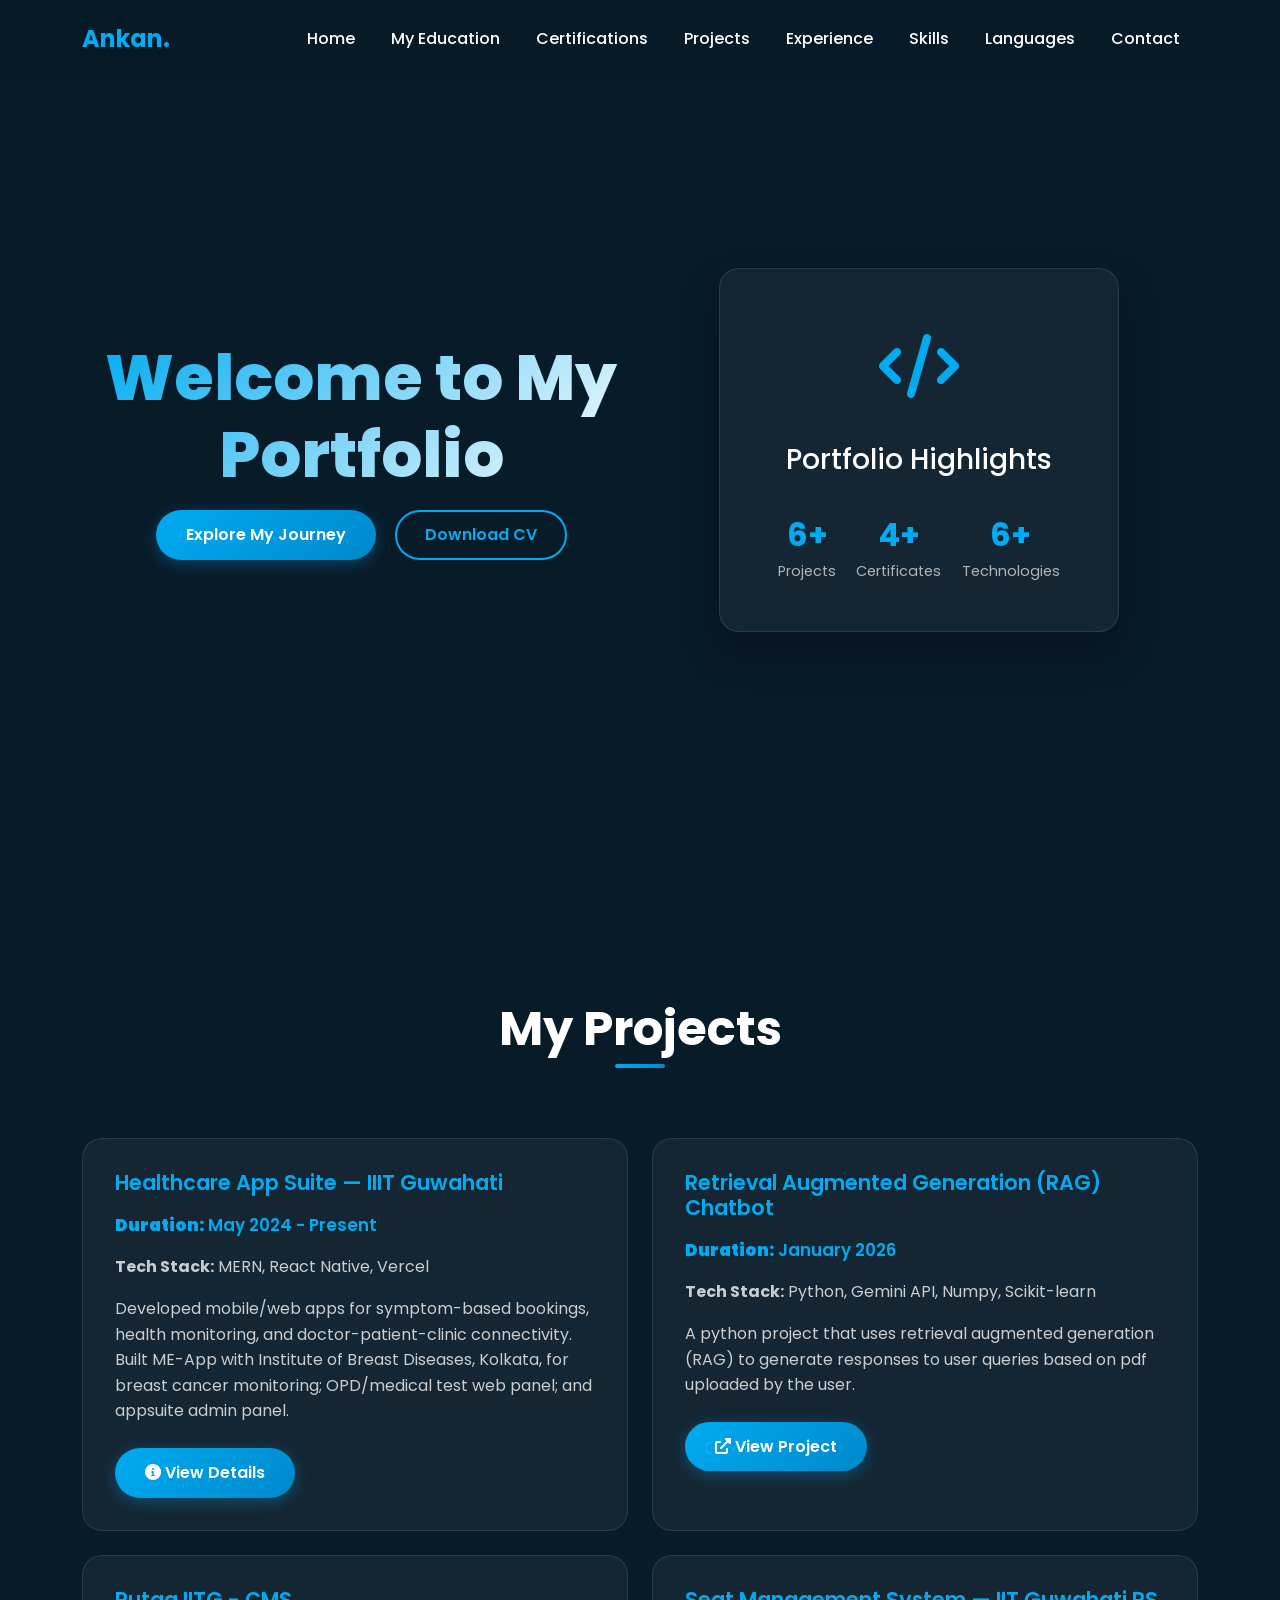
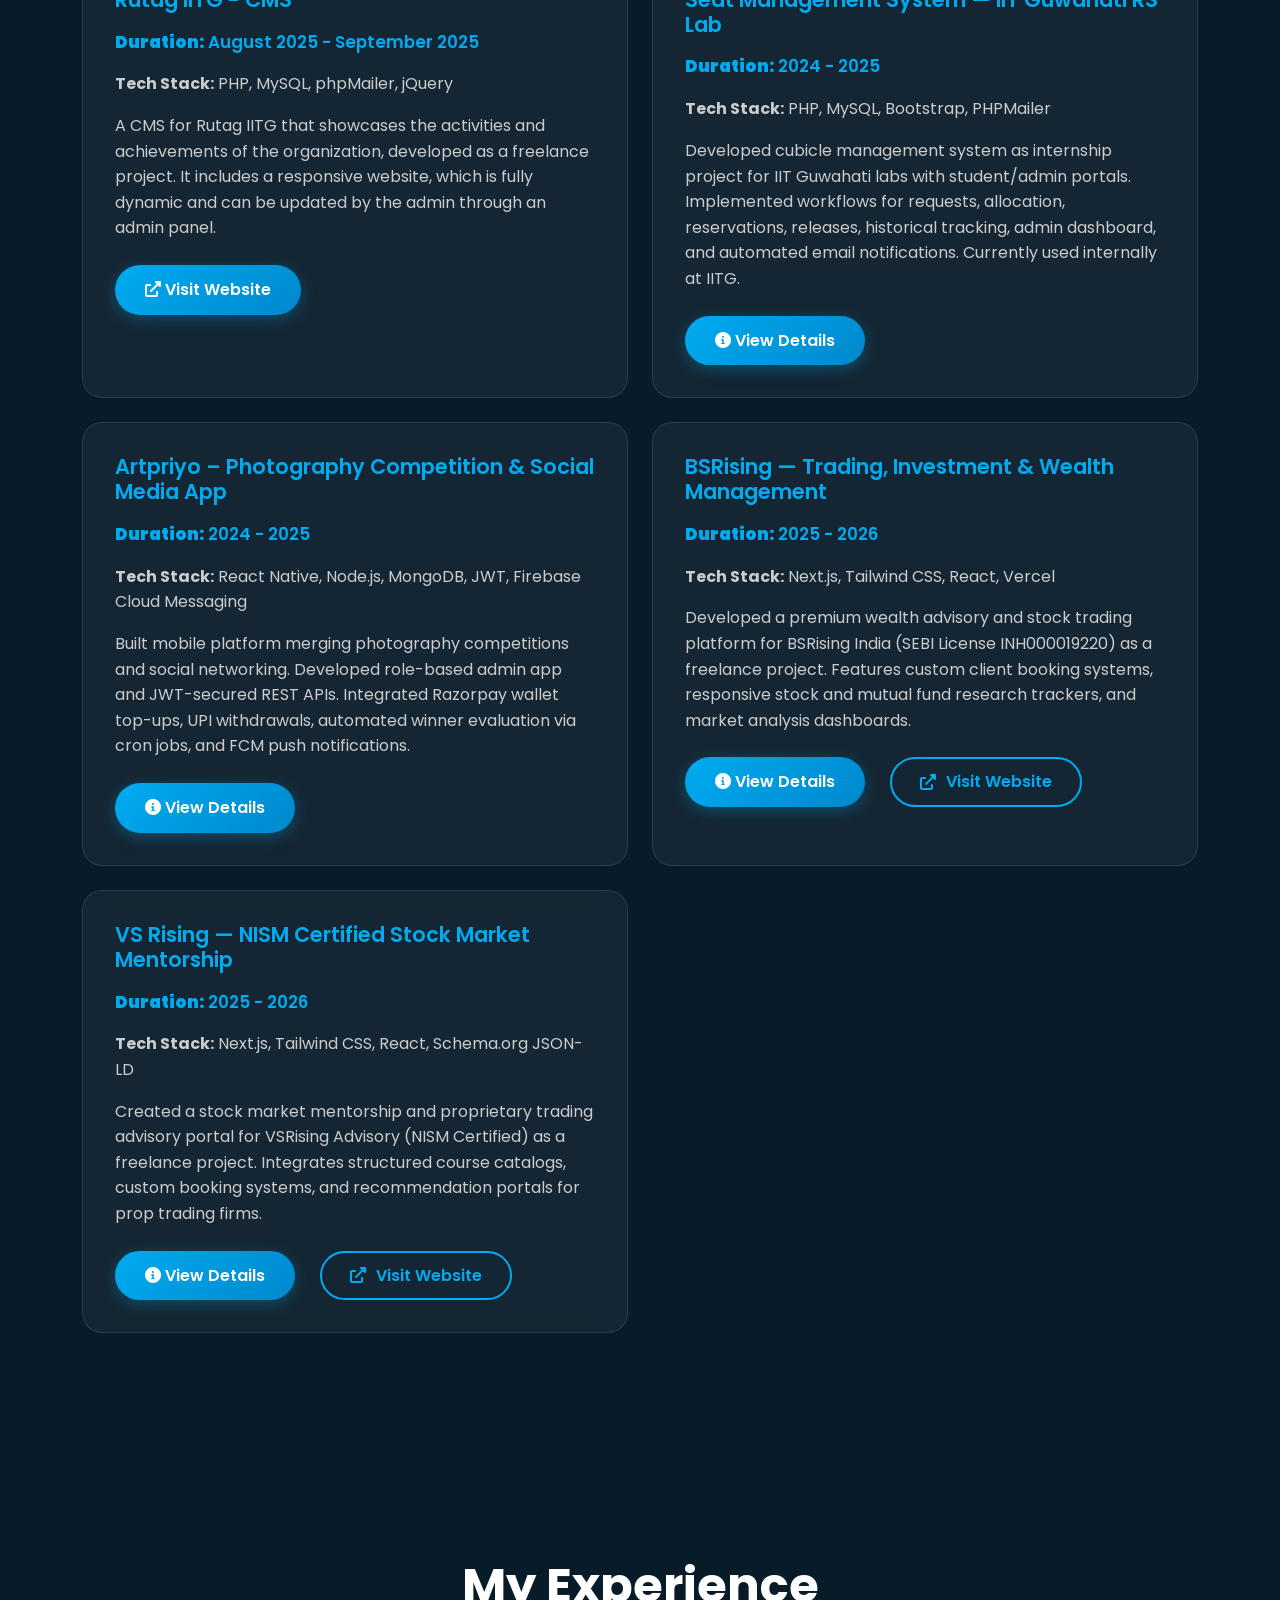
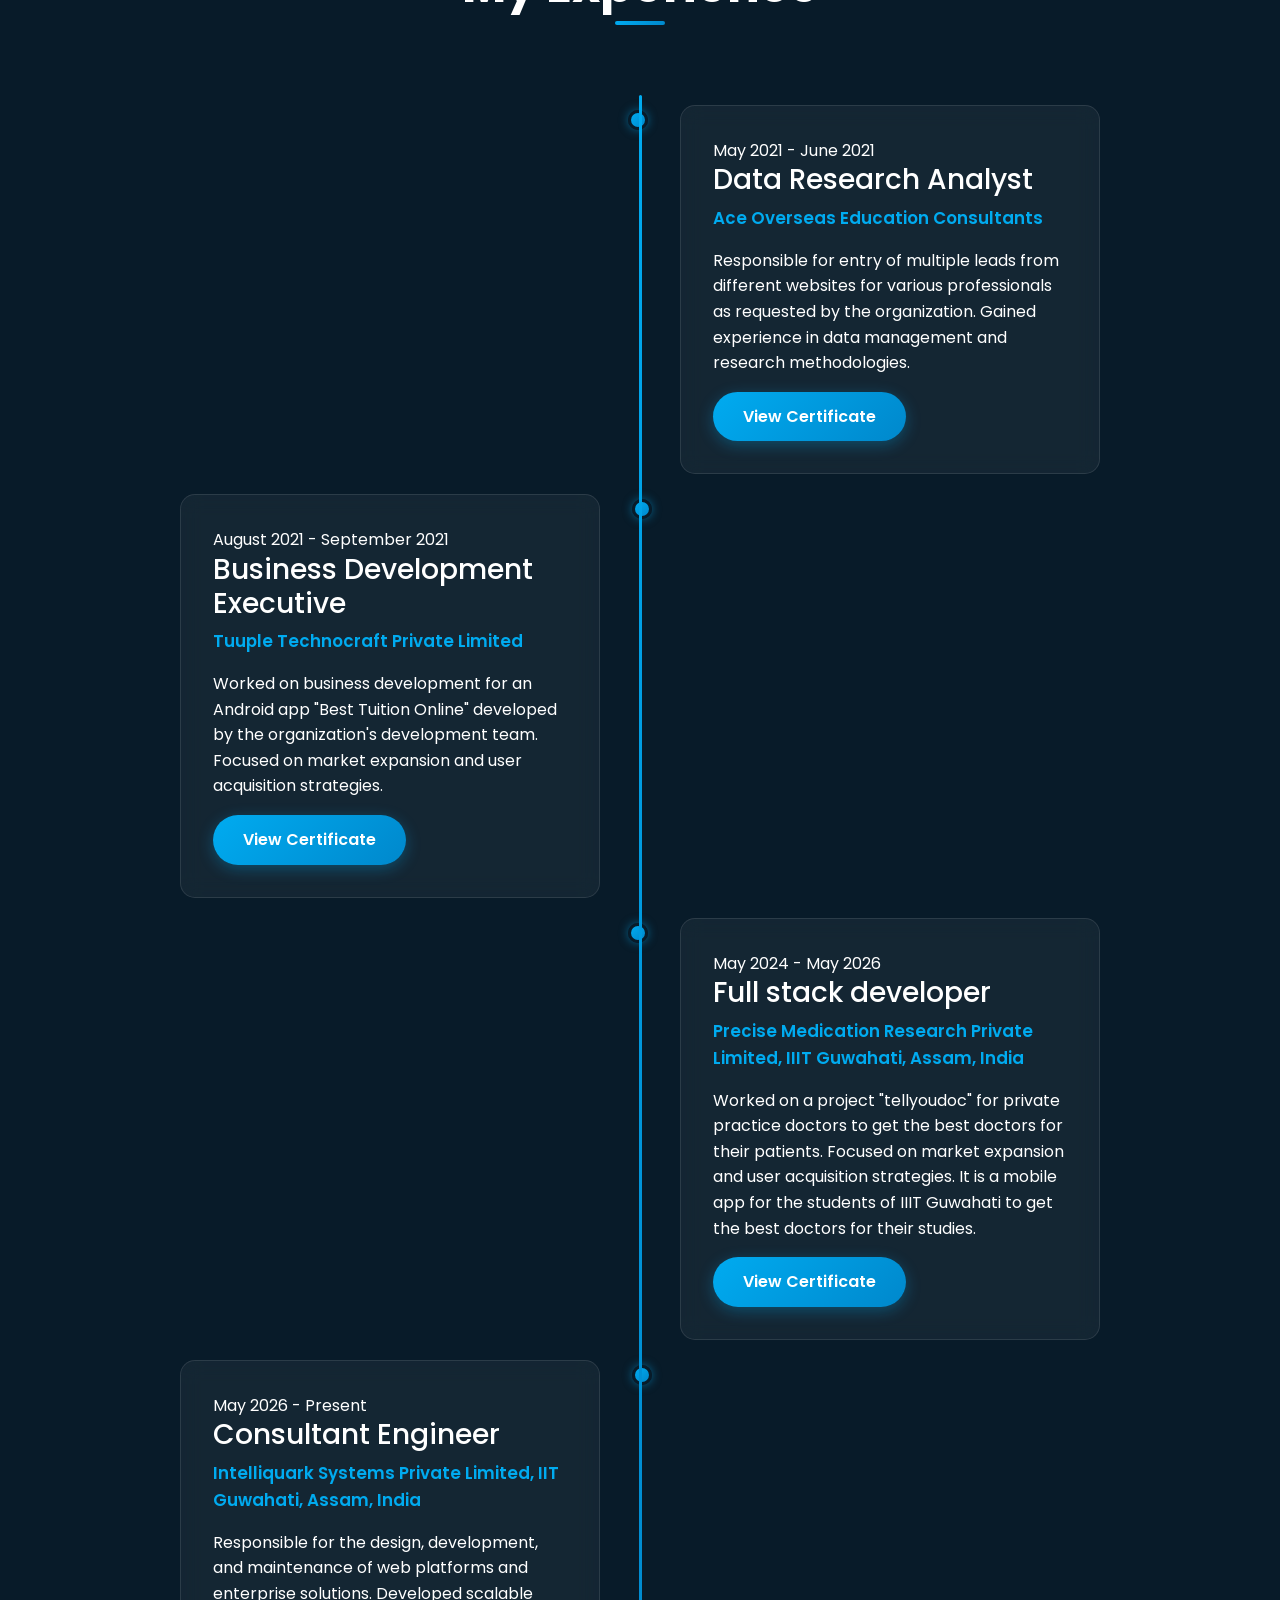
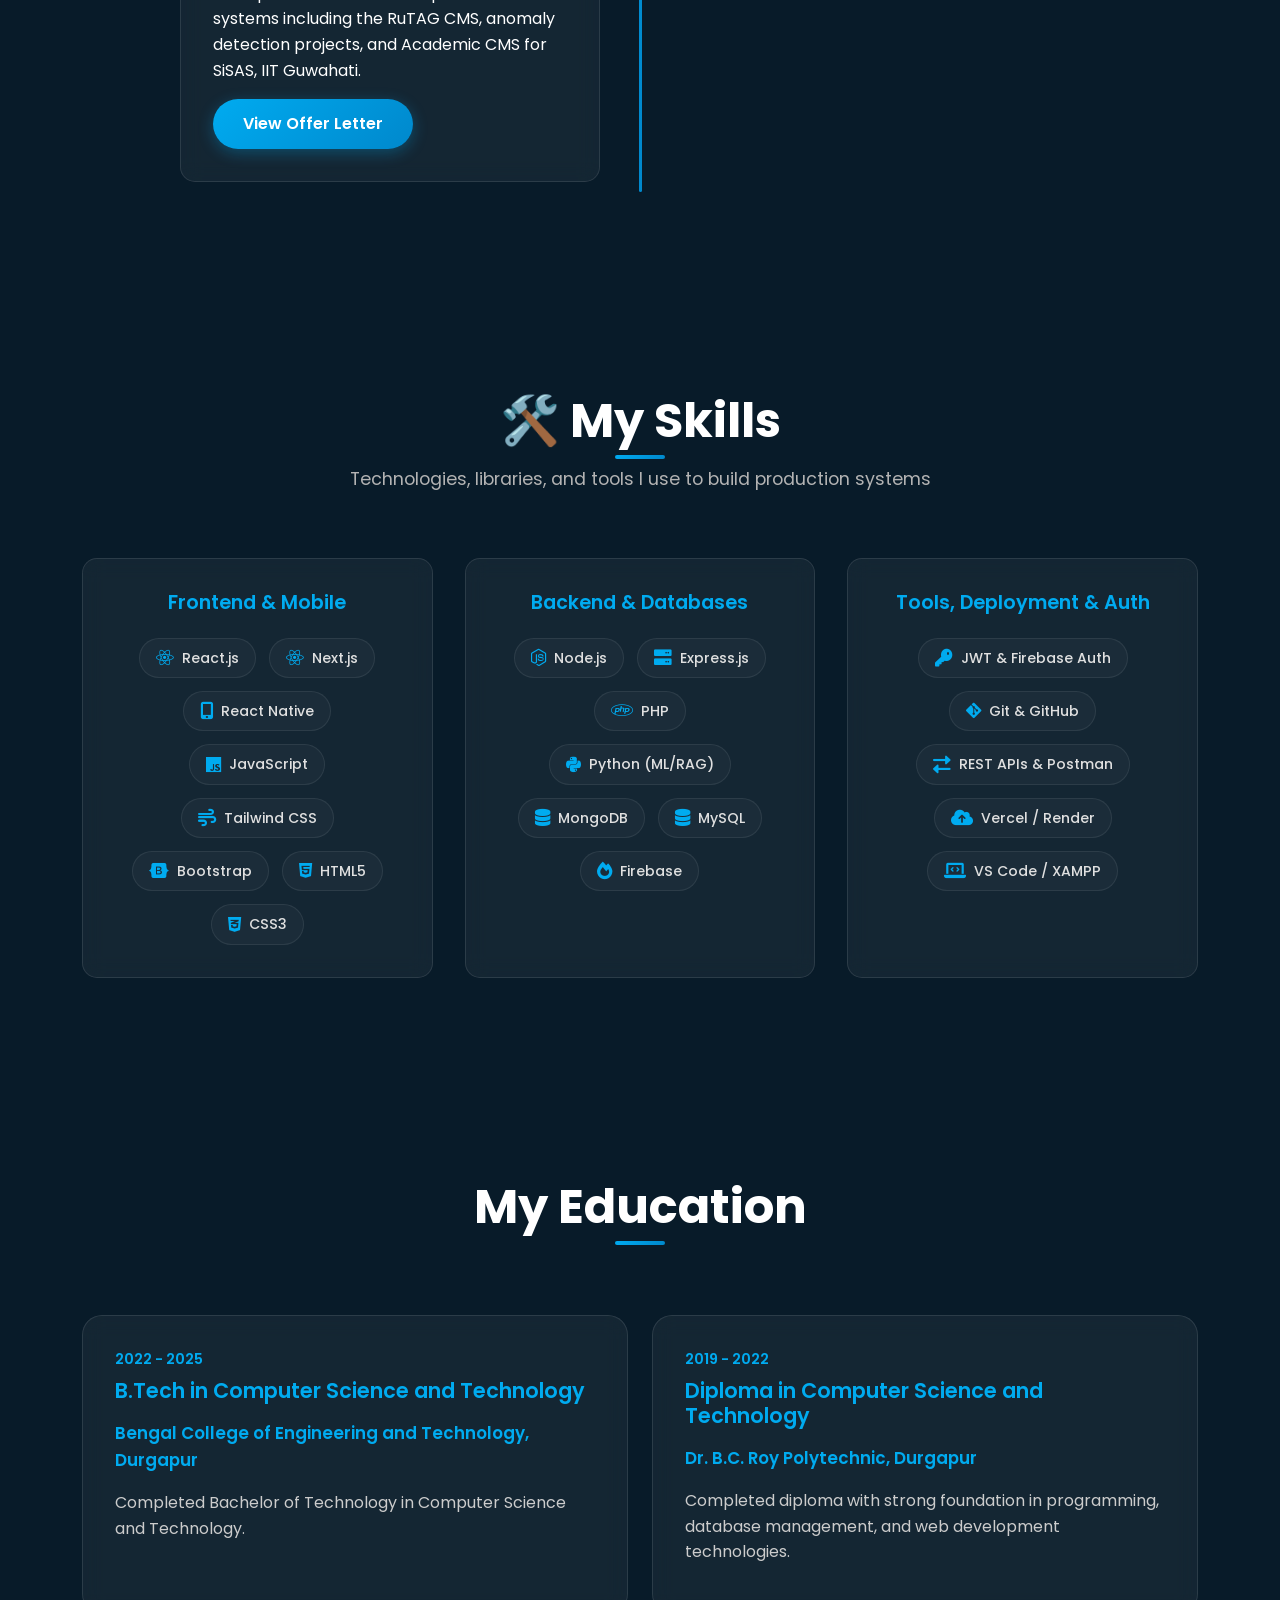
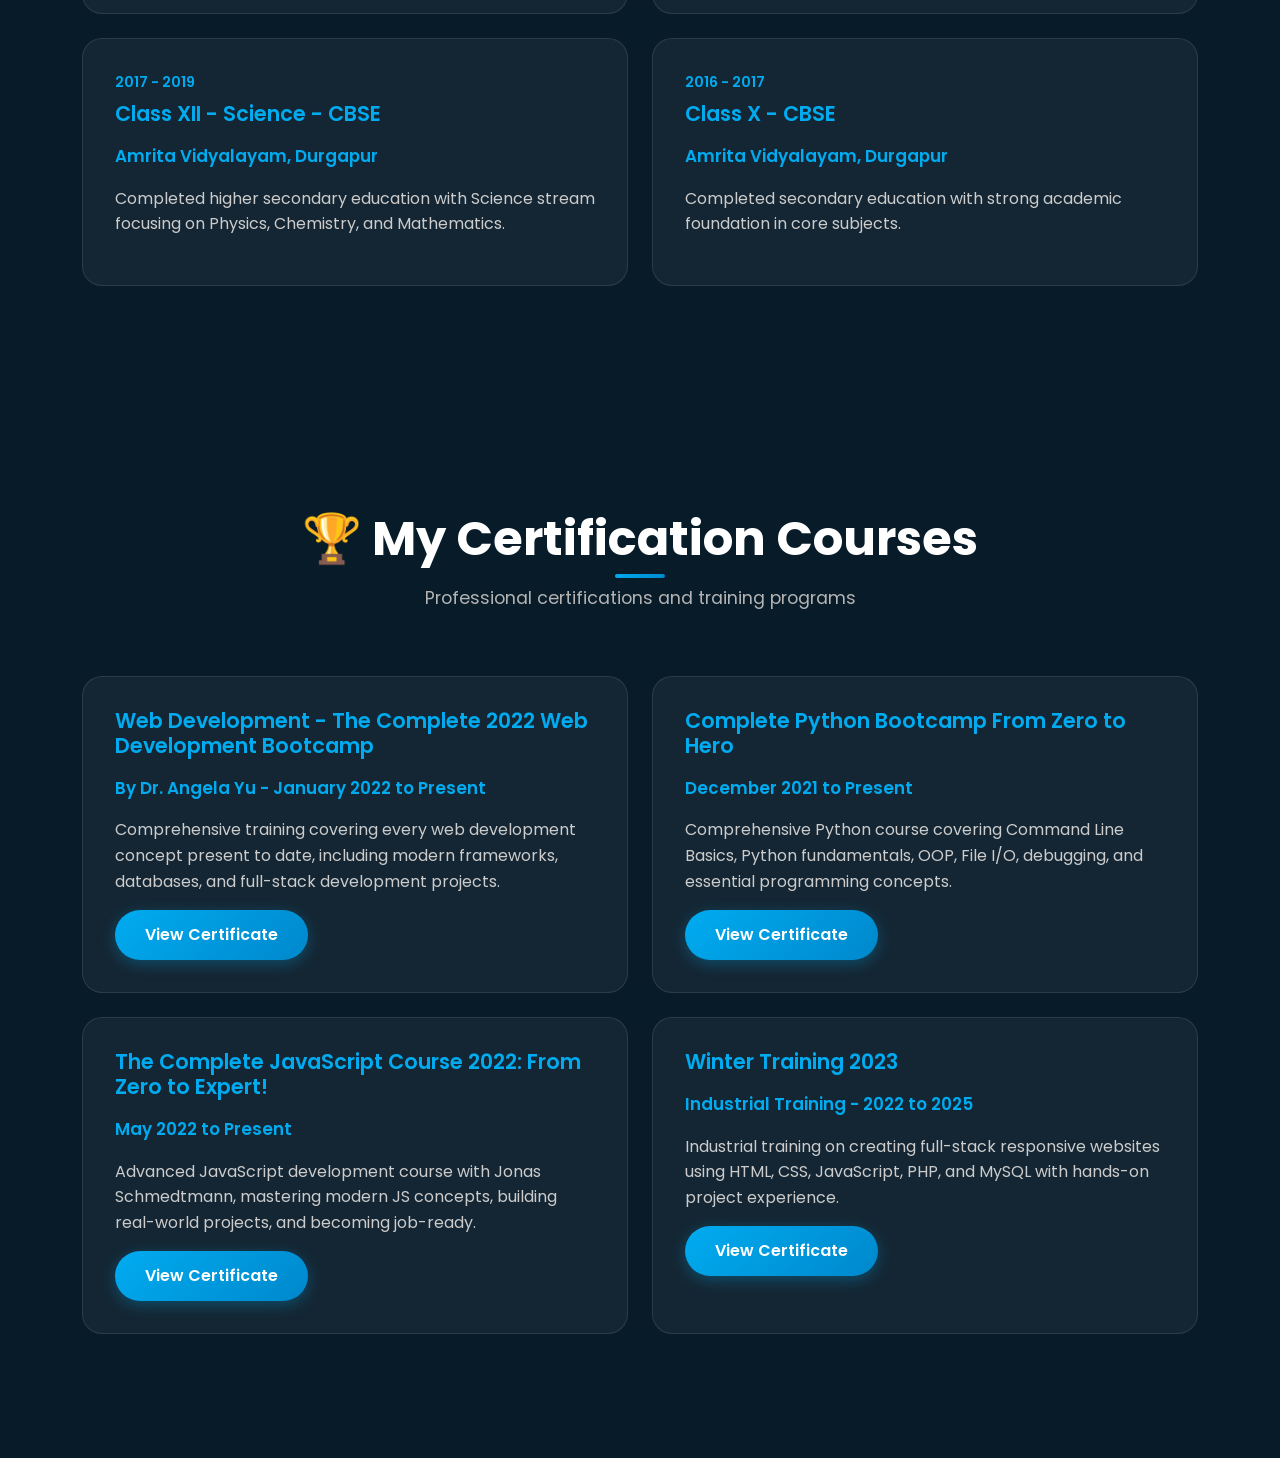
<file: portfolio.html>
<!doctype html>
<html lang="en">
  <head>
    <meta charset="UTF-8" />
    <meta name="viewport" content="width=device-width, initial-scale=1.0" />

    <!-- SEO Meta Tags -->
    <title>
      Portfolio & Projects | Ankan Chakraborty - MERN Stack Developer
    </title>
    <meta
      name="description"
      content="Explore Ankan Chakraborty's portfolio featuring education, certifications, projects in MERN stack, web development, and professional experience. View my journey from diploma to B.Tech in Computer Science."
    />
    <meta
      name="keywords"
      content="Ankan Chakraborty Portfolio, MERN Projects, Web Development Projects, Computer Science Portfolio, React Projects, Node.js Projects, Full Stack Projects, Certifications, Education"
    />
    <meta name="author" content="Ankan Chakraborty" />
    <meta name="robots" content="index, follow" />
    <meta name="theme-color" content="#00abf0" />

    <!-- Canonical URL -->
    <link
      rel="canonical"
      href="https://www.ankanchakraborty.site/portfolio.html"
    />

    <!-- JSON-LD Structured Data for Portfolio -->
    <script type="application/ld+json">
      {
        "@context": "https://schema.org",
        "@type": "ProfilePage",
        "name": "Ankan Chakraborty's Portfolio & Projects",
        "description": "Comprehensive portfolio showcasing projects in MERN stack, web development, education, and professional experience.",
        "url": "https://www.ankanchakraborty.site/portfolio.html",
        "mainEntity": {
          "@type": "Person",
          "name": "Ankan Chakraborty",
          "jobTitle": "MERN Stack Developer"
        }
      }
    </script>

    <!-- Open Graph Meta Tags -->
    <meta property="og:type" content="website" />
    <meta
      property="og:url"
      content="https://www.ankanchakraborty.site/portfolio.html"
    />
    <meta
      property="og:title"
      content="Portfolio & Projects | Ankan Chakraborty - MERN Stack Developer"
    />
    <meta
      property="og:description"
      content="Explore my portfolio featuring education, certifications, and projects in MERN stack, web development, and professional experience."
    />
    <meta
      property="og:image"
      content="https://www.ankanchakraborty.site/images/AnkanPF.JPG"
    />
    <meta property="og:site_name" content="Ankan Chakraborty Portfolio" />

    <!-- Twitter Card Meta Tags -->
    <meta name="twitter:card" content="summary_large_image" />
    <meta
      name="twitter:title"
      content="Portfolio & Projects | Ankan Chakraborty - MERN Stack Developer"
    />
    <meta
      name="twitter:description"
      content="Explore my portfolio featuring education, certifications, and projects in MERN stack, web development, and professional experience."
    />
    <meta
      name="twitter:image"
      content="https://www.ankanchakraborty.site/images/AnkanPF.JPG"
    />

    <!-- Favicon -->
    <link rel="icon" type="image/x-icon" href="./Favicons/icon.ico" />

    <!-- External Libraries -->
    <link
      href="https://cdn.jsdelivr.net/npm/bootstrap@5.3.3/dist/css/bootstrap.min.css"
      rel="stylesheet"
    />
    <link
      href="https://cdnjs.cloudflare.com/ajax/libs/font-awesome/6.0.0/css/all.min.css"
      rel="stylesheet"
    />
    <link href="https://unpkg.com/aos@next/dist/aos.css" rel="stylesheet" />
    <link
      href="https://fonts.googleapis.com/css2?family=Poppins:wght@300;400;500;600;700;800&display=swap"
      rel="stylesheet"
    />

    <style>
      * {
        margin: 0;
        padding: 0;
        box-sizing: border-box;
      }

      body {
        font-family: "Poppins", sans-serif;
        line-height: 1.6;
        color: #ffffff;
        background: #081b29;
        overflow-x: hidden;
      }

      /* Background Animation */
      .bg-animation {
        position: fixed;
        top: 0;
        left: 0;
        width: 100%;
        height: 100%;
        z-index: -1;
        opacity: 0.1;
      }

      .bg-animation::before {
        content: "";
        position: absolute;
        top: 0;
        left: 0;
        width: 100%;
        height: 100%;
        background: url('data:image/svg+xml,<svg xmlns="http://www.w3.org/2000/svg" viewBox="0 0 100 100"><defs><pattern id="grid" width="10" height="10" patternUnits="userSpaceOnUse"><path d="M 10 0 L 0 0 0 10" fill="none" stroke="%23ffffff" stroke-width="0.5"/></pattern></defs><rect width="100" height="100" fill="url(%23grid)"/></svg>');
        animation: moveGrid 20s linear infinite;
      }

      @keyframes moveGrid {
        0% {
          transform: translateX(0) translateY(0);
        }

        100% {
          transform: translateX(10px) translateY(10px);
        }
      }

      /* Hero Section */
      .hero-section {
        min-height: 100vh;
        display: flex;
        align-items: center;
        justify-content: center;
        position: relative;
        background: #081b29;
        text-align: center;
      }

      .hero-section .container {
        height: 100%;
        display: flex;
        align-items: center;
        justify-content: center;
      }

      .hero-section .row {
        align-items: center;
        justify-content: center;
        width: 100%;
      }

      .hero-content h1 {
        font-size: 4rem;
        font-weight: 800;
        background: linear-gradient(135deg, #00abf0 0%, #ffffff 100%);
        -webkit-background-clip: text;
        -webkit-text-fill-color: transparent;
        background-clip: text;
        margin-bottom: 1rem;
        animation: fadeInUp 1s ease;
      }

      .hero-content .subtitle {
        font-size: 1.5rem;
        color: #b3b3b3;
        margin-bottom: 2rem;
        animation: fadeInUp 1s ease 0.2s both;
      }

      .hero-content .description {
        font-size: 1.1rem;
        color: #888;
        margin-bottom: 3rem;
        animation: fadeInUp 1s ease 0.4s both;
      }

      .cta-buttons {
        animation: fadeInUp 1s ease 0.6s both;
      }

      .btn-primary-custom {
        background: linear-gradient(135deg, #00abf0 0%, #0088cc 100%);
        border: none;
        padding: 12px 30px;
        border-radius: 50px;
        font-weight: 600;
        color: white;
        text-decoration: none;
        display: inline-block;
        margin-right: 15px;
        transition: all 0.3s ease;
        box-shadow: 0 4px 15px rgba(0, 171, 240, 0.3);
      }

      .btn-primary-custom:hover {
        transform: translateY(-3px);
        box-shadow: 0 8px 25px rgba(0, 171, 240, 0.4);
        color: white;
      }

      .btn-outline-custom {
        border: 2px solid #00abf0;
        color: #00abf0;
        padding: 10px 28px;
        border-radius: 50px;
        font-weight: 600;
        text-decoration: none;
        display: inline-block;
        transition: all 0.3s ease;
      }

      .btn-outline-custom:hover {
        background: #00abf0;
        color: #081b29;
        transform: translateY(-3px);
      }

      /* Section Styles */
      .section {
        padding: 100px 0;
        position: relative;
      }

      .section-title {
        text-align: center;
        margin-bottom: 4rem;
      }

      .section-title h2 {
        font-size: 3rem;
        font-weight: 700;
        color: #ffffff;
        margin-bottom: 1rem;
        position: relative;
        display: inline-block;
      }

      .section-title h2::after {
        content: "";
        position: absolute;
        width: 50px;
        height: 4px;
        background: linear-gradient(135deg, #00abf0 0%, #0088cc 100%);
        bottom: -10px;
        left: 50%;
        transform: translateX(-50%);
        border-radius: 2px;
      }

      .section-title p {
        color: #b3b3b3;
        font-size: 1.1rem;
      }

      /* Card Styles */
      .custom-card {
        background: rgba(255, 255, 255, 0.05);
        border: 1px solid rgba(255, 255, 255, 0.1);
        border-radius: 20px;
        padding: 2rem;
        height: 100%;
        transition: all 0.3s ease;
        backdrop-filter: blur(10px);
        position: relative;
        overflow: hidden;
      }

      .custom-card::before {
        content: "";
        position: absolute;
        top: 0;
        left: 0;
        width: 100%;
        height: 2px;
        background: linear-gradient(135deg, #00abf0 0%, #0088cc 100%);
        transform: translateX(-100%);
        transition: transform 0.3s ease;
      }

      .custom-card:hover::before {
        transform: translateX(0);
      }

      .custom-card:hover {
        transform: translateY(-10px);
        background: rgba(255, 255, 255, 0.08);
        border-color: rgba(0, 171, 240, 0.3);
        box-shadow: 0 20px 40px rgba(0, 0, 0, 0.3);
      }

      .custom-card h3 {
        color: #00abf0;
        font-weight: 600;
        margin-bottom: 1rem;
        font-size: 1.3rem;
      }

      .custom-card .card-date {
        color: #888;
        font-size: 0.9rem;
        margin-bottom: 0.5rem;
        font-weight: 500;
      }

      .card-subtitle {
        color: #00abf0 !important;
        font-weight: 600;
        font-size: 1.05rem;
        margin-bottom: 1rem;
      }

      .custom-card p {
        color: #ccc;
        line-height: 1.6;
      }

      /* Skills Grid */
      .skills-grid {
        display: grid;
        grid-template-columns: repeat(auto-fit, minmax(250px, 1fr));
        gap: 2rem;
        margin-top: 3rem;
      }

      .skill-category {
        background: rgba(255, 255, 255, 0.05);
        border: 1px solid rgba(255, 255, 255, 0.1);
        border-radius: 15px;
        padding: 2rem;
        text-align: center;
        transition: all 0.3s ease;
        backdrop-filter: blur(10px);
      }

      .skill-category:hover {
        transform: translateY(-5px);
        background: rgba(255, 255, 255, 0.08);
        border-color: rgba(0, 171, 240, 0.3);
      }

      .skill-category h4 {
        color: #00abf0;
        margin-bottom: 1.5rem;
        font-weight: 600;
        font-size: 1.2rem;
      }

      .skill-badges-container {
        display: flex;
        flex-wrap: wrap;
        gap: 0.8rem;
        justify-content: center;
        margin-top: 1rem;
      }

      .skill-badge {
        display: inline-flex;
        align-items: center;
        gap: 8px;
        background: rgba(255, 255, 255, 0.03);
        border: 1px solid rgba(255, 255, 255, 0.08);
        border-radius: 50px;
        padding: 8px 16px;
        font-size: 0.88rem;
        font-weight: 500;
        color: #e0e0e0;
        transition: all 0.3s cubic-bezier(0.175, 0.885, 0.32, 1.275);
        cursor: default;
      }

      .skill-badge i {
        font-size: 1.1rem;
        color: #00abf0;
        transition: transform 0.3s ease;
      }

      .skill-badge:hover {
        background: rgba(0, 171, 240, 0.08);
        border-color: #00abf0;
        color: #00abf0;
        box-shadow: 0 0 15px rgba(0, 171, 240, 0.25);
        transform: translateY(-3px) scale(1.05);
      }

      .skill-badge:hover i {
        transform: rotate(360deg);
      }

      /* Progress Bars */
      .progress-custom {
        height: 8px;
        background: rgba(255, 255, 255, 0.1);
        border-radius: 4px;
        margin-top: 1rem;
        overflow: hidden;
      }

      .progress-bar-custom {
        height: 100%;
        background: linear-gradient(135deg, #00abf0 0%, #0088cc 100%);
        border-radius: 4px;
        transition: width 2s ease;
        position: relative;
      }

      .progress-bar-custom::after {
        content: "";
        position: absolute;
        top: 0;
        left: 0;
        bottom: 0;
        right: 0;
        background: linear-gradient(
          45deg,
          transparent 35%,
          rgba(255, 255, 255, 0.2) 50%,
          transparent 65%
        );
        animation: shimmer 2s infinite;
      }

      @keyframes shimmer {
        0% {
          transform: translateX(-100%);
        }

        100% {
          transform: translateX(100%);
        }
      }

      /* Timeline */
      .timeline {
        position: relative;
        max-width: 1000px;
        margin: 0 auto;
      }

      .timeline::after {
        content: "";
        position: absolute;
        width: 3px;
        background: linear-gradient(135deg, #00abf0 0%, #0088cc 100%);
        top: 0;
        bottom: 0;
        left: 50%;
        margin-left: -1.5px;
        border-radius: 2px;
      }

      .timeline-item {
        padding: 10px 40px;
        position: relative;
        background-color: inherit;
        width: 50%;
      }

      .timeline-item::after {
        content: "";
        position: absolute;
        width: 20px;
        height: 20px;
        right: -12px;
        background: linear-gradient(135deg, #00abf0 0%, #0088cc 100%);
        border: 3px solid #081b29;
        top: 15px;
        border-radius: 50%;
        z-index: 1;
        box-shadow: 0 0 10px rgba(0, 171, 240, 0.5);
      }

      .timeline-left {
        left: 0;
      }

      .timeline-right {
        left: 50%;
      }

      .timeline-right::after {
        left: -12px;
      }

      .timeline-content {
        padding: 2rem;
        background: rgba(255, 255, 255, 0.05);
        position: relative;
        border-radius: 15px;
        border: 1px solid rgba(255, 255, 255, 0.1);
        backdrop-filter: blur(10px);
        transition: all 0.3s ease;
      }

      .timeline-content:hover {
        background: rgba(255, 255, 255, 0.08);
        transform: translateY(-5px);
        box-shadow: 0 15px 30px rgba(0, 0, 0, 0.3);
      }

      /* Contact Section */
      .contact-info {
        display: flex;
        justify-content: center;
        flex-wrap: wrap;
        gap: 2rem;
        margin-top: 3rem;
      }

      .contact-item {
        background: rgba(255, 255, 255, 0.05);
        padding: 1.5rem 2rem;
        border-radius: 15px;
        border: 1px solid rgba(255, 255, 255, 0.1);
        backdrop-filter: blur(10px);
        transition: all 0.3s ease;
        text-align: center;
        min-width: 200px;
      }

      .contact-item:hover {
        background: rgba(255, 255, 255, 0.08);
        transform: translateY(-5px);
        border-color: rgba(0, 171, 240, 0.3);
      }

      .contact-item i {
        font-size: 2rem;
        color: #00abf0;
        margin-bottom: 1rem;
      }

      .contact-item a {
        color: #ffffff;
        text-decoration: none;
        font-weight: 500;
        transition: color 0.3s ease;
      }

      .contact-item a:hover {
        color: #00abf0;
      }

      /* Animations */
      @keyframes fadeInUp {
        from {
          opacity: 0;
          transform: translateY(30px);
        }

        to {
          opacity: 1;
          transform: translateY(0);
        }
      }

      .fade-in {
        opacity: 0;
        transform: translateY(30px);
        transition: all 0.8s ease;
      }

      .fade-in.visible {
        opacity: 1;
        transform: translateY(0);
      }

      /* Responsive Design */
      @media (max-width: 768px) {
        .hero-content h1 {
          font-size: 2.5rem;
        }

        .hero-content .subtitle {
          font-size: 1.2rem;
        }

        .section-title h2 {
          font-size: 2.2rem;
        }

        .timeline::after {
          left: 31px;
        }

        .timeline-item {
          width: 100%;
          padding-left: 70px;
          padding-right: 25px;
        }

        .timeline-item::after {
          left: 15px;
        }

        .timeline-right {
          left: 0%;
        }

        .skills-grid {
          grid-template-columns: 1fr;
        }

        .contact-info {
          flex-direction: column;
          align-items: center;
        }

        .cta-buttons {
          text-align: center;
        }

        .btn-primary-custom,
        .btn-outline-custom {
          display: block;
          margin: 10px auto;
          width: fit-content;
        }
      }

      /* Scroll Progress Bar */
      .scroll-progress {
        position: fixed;
        top: 0;
        left: 0;
        width: 0%;
        height: 3px;
        background: linear-gradient(135deg, #00abf0 0%, #0088cc 100%);
        z-index: 9999;
        transition: width 0.3s ease;
      }
    </style>
    <script src="./js/navbar.js" defer></script>
    <script src="./js/scrollToTop.js" defer></script>
  </head>

  <body>
    <!-- Background Animation -->
    <div class="bg-animation"></div>

    <!-- Scroll Progress Bar -->
    <div class="scroll-progress" id="scrollProgress"></div>

    <!-- Navigation -->
    <portfolio-navbar></portfolio-navbar>
    <scroll-to-top></scroll-to-top>

    <!-- Hero Section -->
    <section id="home" class="hero-section">
      <div class="container">
        <div class="row align-items-center">
          <div class="col-lg-6">
            <div class="hero-content">
              <h1>Welcome to My Portfolio</h1>
              <div class="cta-buttons">
                <a href="#projects" class="btn-primary-custom"
                  >Explore My Journey</a
                >
                <a
                  href="./Ankan_Chakraborty_CV.pdf"
                  download
                  class="btn-outline-custom"
                  >Download CV</a
                >
              </div>
            </div>
          </div>
          <div class="col-lg-6">
            <div class="hero-image text-center" data-aos="fade-left">
              <div
                style="
                  max-width: 400px;
                  width: 100%;
                  margin: 0 auto;
                  padding: 3rem;
                  background: rgba(255, 255, 255, 0.05);
                  border-radius: 20px;
                  border: 1px solid rgba(255, 255, 255, 0.1);
                  backdrop-filter: blur(10px);
                  box-shadow: 0 20px 40px rgba(0, 0, 0, 0.3);
                "
              >
                <div
                  style="font-size: 4rem; color: #00abf0; margin-bottom: 1.5rem"
                >
                  <i class="fas fa-code"></i>
                </div>
                <h3 style="color: #ffffff; margin-bottom: 1rem">
                  Portfolio Highlights
                </h3>
                <div
                  style="
                    display: flex;
                    justify-content: space-around;
                    margin-top: 2rem;
                  "
                >
                  <div style="text-align: center">
                    <div
                      style="font-size: 2rem; color: #00abf0; font-weight: bold"
                    >
                      6+
                    </div>
                    <div style="color: #b3b3b3; font-size: 0.9rem">
                      Projects
                    </div>
                  </div>
                  <div style="text-align: center">
                    <div
                      style="font-size: 2rem; color: #00abf0; font-weight: bold"
                    >
                      4+
                    </div>
                    <div style="color: #b3b3b3; font-size: 0.9rem">
                      Certificates
                    </div>
                  </div>
                  <div style="text-align: center">
                    <div
                      style="font-size: 2rem; color: #00abf0; font-weight: bold"
                    >
                      6+
                    </div>
                    <div style="color: #b3b3b3; font-size: 0.9rem">
                      Technologies
                    </div>
                  </div>
                </div>
              </div>
            </div>
          </div>
        </div>
      </div>
    </section>

    <!-- Projects Section -->
    <section id="projects" class="section">
      <div class="container">
        <div class="section-title" data-aos="fade-up">
          <h2>My Projects</h2>
        </div>
        <div class="row" id="projects-container">
          <!-- Projects will be dynamically loaded here -->
        </div>
      </div>
    </section>

    <!-- Experience Section -->
    <section id="experience" class="section">
      <div class="container">
        <div class="section-title" data-aos="fade-up">
          <h2>My Experience</h2>
        </div>
        <div class="timeline">
          <div class="timeline-item timeline-right" data-aos="fade-left">
            <div class="timeline-content">
              <div class="card-date">May 2021 - June 2021</div>
              <h3>Data Research Analyst</h3>
              <p class="card-subtitle">Ace Overseas Education Consultants</p>
              <p>
                Responsible for entry of multiple leads from different websites
                for various professionals as requested by the organization.
                Gained experience in data management and research methodologies.
              </p>
              <a
                href="https://drive.google.com/file/d/15-AGxCk0IURgCg0YCwG9jVi0DlefOM8z/view?usp=sharing"
                target="_blank"
                class="btn-primary-custom"
                >View Certificate</a
              >
            </div>
          </div>

          <div class="timeline-item timeline-left" data-aos="fade-right">
            <div class="timeline-content">
              <div class="card-date">August 2021 - September 2021</div>
              <h3>Business Development Executive</h3>
              <p class="card-subtitle">Tuuple Technocraft Private Limited</p>
              <p>
                Worked on business development for an Android app "Best Tuition
                Online" developed by the organization's development team.
                Focused on market expansion and user acquisition strategies.
              </p>
              <a
                href="https://drive.google.com/file/d/1nCdAiN0GuMw-By9mdpN4ToU1VA1sqDJq/view?usp=sharing"
                target="_blank"
                class="btn-primary-custom"
                >View Certificate</a
              >
            </div>
          </div>

          <div class="timeline-item timeline-right" data-aos="fade-left">
            <div class="timeline-content">
              <div class="card-date">May 2024 - May 2026</div>
              <h3>Full stack developer</h3>
              <p class="card-subtitle">
                Precise Medication Research Private Limited, IIIT Guwahati,
                Assam, India
              </p>
              <p>
                Worked on a project "tellyoudoc" for private practice doctors to
                get the best doctors for their patients. Focused on market
                expansion and user acquisition strategies. It is a mobile app
                for the students of IIIT Guwahati to get the best doctors for
                their studies.
              </p>
              <a
                href="https://drive.google.com/file/d/13uGXpHpIuiylLdxsNHU5eLg4ogPeCHSM/view?usp=sharing"
                target="_blank"
                class="btn-primary-custom"
                >View Certificate</a
              >
            </div>
          </div>

          <div class="timeline-item timeline-left" data-aos="fade-right">
            <div class="timeline-content">
              <div class="card-date">May 2026 - Present</div>
              <h3>Consultant Engineer</h3>
              <p class="card-subtitle">
                Intelliquark Systems Private Limited, IIT Guwahati, Assam, India
              </p>
              <p>
                Responsible for the design, development, and maintenance of web
                platforms and enterprise solutions. Developed scalable systems
                including the RuTAG CMS, anomaly detection projects, and
                Academic CMS for SiSAS, IIT Guwahati.
              </p>
              <a
                href="https://drive.google.com/file/d/1_RW9m5-hknVLH08rr2PyQrOsuUdriN7f/view?usp=sharing"
                target="_blank"
                class="btn-primary-custom"
                >View Offer Letter</a
              >
            </div>
          </div>
        </div>
      </div>
    </section>

    <!-- Skills Section -->
    <section id="skills" class="section">
      <div class="container">
        <div class="section-title" data-aos="fade-up">
          <h2>🛠️ My Skills</h2>
          <p>Technologies, libraries, and tools I use to build production systems</p>
        </div>
        <div class="skills-grid">
          <div class="skill-category" data-aos="fade-up" data-aos-delay="100">
            <h4>Frontend & Mobile</h4>
            <div class="skill-badges-container">
              <div class="skill-badge"><i class="fab fa-react"></i> <span>React.js</span></div>
              <div class="skill-badge"><i class="fab fa-react"></i> <span>Next.js</span></div>
              <div class="skill-badge"><i class="fas fa-mobile-alt"></i> <span>React Native</span></div>
              <div class="skill-badge"><i class="fab fa-js"></i> <span>JavaScript</span></div>
              <div class="skill-badge"><i class="fas fa-wind"></i> <span>Tailwind CSS</span></div>
              <div class="skill-badge"><i class="fab fa-bootstrap"></i> <span>Bootstrap</span></div>
              <div class="skill-badge"><i class="fab fa-html5"></i> <span>HTML5</span></div>
              <div class="skill-badge"><i class="fab fa-css3-alt"></i> <span>CSS3</span></div>
            </div>
          </div>

          <div class="skill-category" data-aos="fade-up" data-aos-delay="200">
            <h4>Backend & Databases</h4>
            <div class="skill-badges-container">
              <div class="skill-badge"><i class="fab fa-node-js"></i> <span>Node.js</span></div>
              <div class="skill-badge"><i class="fas fa-server"></i> <span>Express.js</span></div>
              <div class="skill-badge"><i class="fab fa-php"></i> <span>PHP</span></div>
              <div class="skill-badge"><i class="fab fa-python"></i> <span>Python (ML/RAG)</span></div>
              <div class="skill-badge"><i class="fas fa-database"></i> <span>MongoDB</span></div>
              <div class="skill-badge"><i class="fas fa-database"></i> <span>MySQL</span></div>
              <div class="skill-badge"><i class="fas fa-fire"></i> <span>Firebase</span></div>
            </div>
          </div>

          <div class="skill-category" data-aos="fade-up" data-aos-delay="300">
            <h4>Tools, Deployment & Auth</h4>
            <div class="skill-badges-container">
              <div class="skill-badge"><i class="fas fa-key"></i> <span>JWT & Firebase Auth</span></div>
              <div class="skill-badge"><i class="fab fa-git-alt"></i> <span>Git & GitHub</span></div>
              <div class="skill-badge"><i class="fas fa-exchange-alt"></i> <span>REST APIs & Postman</span></div>
              <div class="skill-badge"><i class="fas fa-cloud-upload-alt"></i> <span>Vercel / Render</span></div>
              <div class="skill-badge"><i class="fas fa-laptop-code"></i> <span>VS Code / XAMPP</span></div>
            </div>
          </div>
        </div>
      </div>
    </section>

    <!-- Education Section -->
    <section id="education" class="section">
      <div class="container">
        <div class="section-title" data-aos="fade-up">
          <h2>My Education</h2>
        </div>
        <div class="row" id="education-container">
          <!-- Education cards will be dynamically loaded here -->
        </div>
      </div>
    </section>

    <!-- Certifications Section -->
    <section id="certifications" class="section">
      <div class="container">
        <div class="section-title" data-aos="fade-up">
          <h2>🏆 My Certification Courses</h2>
          <p>Professional certifications and training programs</p>
        </div>
        <div class="row">
          <div class="col-md-6 mb-4" data-aos="fade-up" data-aos-delay="100">
            <div class="custom-card">
              <h3>
                Web Development - The Complete 2022 Web Development Bootcamp
              </h3>
              <p class="card-subtitle">
                By Dr. Angela Yu - January 2022 to Present
              </p>
              <p>
                Comprehensive training covering every web development concept
                present to date, including modern frameworks, databases, and
                full-stack development projects.
              </p>
              <a
                href="https://www.udemy.com/certificate/UC-f37b797c-0240-4ce8-8704-d4ebb3998598/"
                target="_blank"
                class="btn-primary-custom"
                >View Certificate</a
              >
            </div>
          </div>

          <div class="col-md-6 mb-4" data-aos="fade-up" data-aos-delay="200">
            <div class="custom-card">
              <h3>Complete Python Bootcamp From Zero to Hero</h3>
              <p class="card-subtitle">December 2021 to Present</p>
              <p>
                Comprehensive Python course covering Command Line Basics, Python
                fundamentals, OOP, File I/O, debugging, and essential
                programming concepts.
              </p>
              <a
                href="https://www.udemy.com/certificate/UC-c9b0fd88-3dde-4524-81ca-cf0566971e92/"
                target="_blank"
                class="btn-primary-custom"
                >View Certificate</a
              >
            </div>
          </div>

          <div class="col-md-6 mb-4" data-aos="fade-up" data-aos-delay="300">
            <div class="custom-card">
              <h3>The Complete JavaScript Course 2022: From Zero to Expert!</h3>
              <p class="card-subtitle">May 2022 to Present</p>
              <p>
                Advanced JavaScript development course with Jonas Schmedtmann,
                mastering modern JS concepts, building real-world projects, and
                becoming job-ready.
              </p>
              <a
                href="https://www.udemy.com/certificate/UC-a7f1e8b5-1d16-4f7f-82b4-acb5a918c20a/"
                target="_blank"
                class="btn-primary-custom"
                >View Certificate</a
              >
            </div>
          </div>

          <div class="col-md-6 mb-4" data-aos="fade-up" data-aos-delay="400">
            <div class="custom-card">
              <h3>Winter Training 2023</h3>
              <p class="card-subtitle">Industrial Training - 2022 to 2025</p>
              <p>
                Industrial training on creating full-stack responsive websites
                using HTML, CSS, JavaScript, PHP, and MySQL with hands-on
                project experience.
              </p>
              <a
                href="https://drive.google.com/file/d/14brH6D98P6UpckqKW1eBt0KP12RDMt2w/view?usp=sharing"
                target="_blank"
                class="btn-primary-custom"
                >View Certificate</a
              >
            </div>
          </div>
        </div>
      </div>
    </section>

    <!-- Bootstrap JS -->
    <script src="https://cdn.jsdelivr.net/npm/bootstrap@5.3.3/dist/js/bootstrap.bundle.min.js"></script>
    <!-- AOS JS -->
    <script src="https://unpkg.com/aos@next/dist/aos.js"></script>
    <script>
      // Initialize AOS
      AOS.init({
        duration: 1000,
        once: true,
        offset: 100,
      });

      // Projects Data
      const projectsData = [
        {
          id: "healthcare-app-suite",
          title: "Healthcare App Suite — IIIT Guwahati",
          duration: "May 2024 - Present",
          techStack: "MERN, React Native, Vercel",
          description:
            "Developed mobile/web apps for symptom-based bookings, health monitoring, and doctor-patient-clinic connectivity. Built ME-App with Institute of Breast Diseases, Kolkata, for breast cancer monitoring; OPD/medical test web panel; and appsuite admin panel.",
          link: "",
          buttonText: "",
          hasDetails: true,
          showExternalLink: false,
          delay: 100,
        },
        {
          id: "rag-chatbot",
          title: "Retrieval Augmented Generation (RAG) Chatbot",
          duration: "January 2026",
          techStack: "Python, Gemini API, Numpy, Scikit-learn",
          description:
            "A python project that uses retrieval augmented generation (RAG) to generate responses to user queries based on pdf uploaded by the user.",
          link: "https://github.com/ankan-coder/chat-with-PDFs",
          buttonText: "View Project",
          hasDetails: false,
          showExternalLink: true,
          delay: 500,
        },
        {
          id: "rutag-cms",
          title: "Rutag IITG - CMS",
          duration: "August 2025 - September 2025",
          techStack: "PHP, MySQL, phpMailer, jQuery",
          description:
            "A CMS for Rutag IITG that showcases the activities and achievements of the organization, developed as a freelance project. It includes a responsive website, which is fully dynamic and can be updated by the admin through an admin panel.",
          link: "https://rutagiitg.in",
          buttonText: "Visit Website",
          hasDetails: false,
          showExternalLink: true,
          delay: 600,
        },
        {
          id: "seat-management",
          title: "Seat Management System — IIT Guwahati RS Lab",
          duration: "2024 - 2025",
          techStack: "PHP, MySQL, Bootstrap, PHPMailer",
          description:
            "Developed cubicle management system as internship project for IIT Guwahati labs with student/admin portals. Implemented workflows for requests, allocation, reservations, releases, historical tracking, admin dashboard, and automated email notifications. Currently used internally at IITG.",
          link: "",
          buttonText: "",
          hasDetails: true,
          showExternalLink: false,
          delay: 400,
        },
        {
          id: "artpriyo",
          title: "Artpriyo – Photography Competition & Social Media App",
          duration: "2024 - 2025",
          techStack:
            "React Native, Node.js, MongoDB, JWT, Firebase Cloud Messaging",
          description:
            "Built mobile platform merging photography competitions and social networking. Developed role-based admin app and JWT-secured REST APIs. Integrated Razorpay wallet top-ups, UPI withdrawals, automated winner evaluation via cron jobs, and FCM push notifications.",
          link: "",
          buttonText: "",
          hasDetails: true,
          showExternalLink: false,
          delay: 200,
        },
        {
          id: "bsrising",
          title: "BSRising — Trading, Investment & Wealth Management",
          duration: "2025 - 2026",
          techStack: "Next.js, Tailwind CSS, React, Vercel",
          description:
            "Developed a premium wealth advisory and stock trading platform for BSRising India (SEBI License INH000019220) as a freelance project. Features custom client booking systems, responsive stock and mutual fund research trackers, and market analysis dashboards.",
          link: "https://www.bsrising.in/",
          buttonText: "Visit Website",
          hasDetails: true,
          showExternalLink: true,
          delay: 300,
        },
        {
          id: "vsrising",
          title: "VS Rising — NISM Certified Stock Market Mentorship",
          duration: "2025 - 2026",
          techStack: "Next.js, Tailwind CSS, React, Schema.org JSON-LD",
          description:
            "Created a stock market mentorship and proprietary trading advisory portal for VSRising Advisory (NISM Certified) as a freelance project. Integrates structured course catalogs, custom booking systems, and recommendation portals for prop trading firms.",
          link: "https://www.vsrising.in/",
          buttonText: "Visit Website",
          hasDetails: true,
          showExternalLink: true,
          delay: 400,
        },
      ];

      // Function to load projects dynamically
      function loadProjects() {
        const container = document.getElementById("projects-container");
        if (!container) return;

        projectsData.forEach((project) => {
          // Conditionally create the View Details button
          const viewDetailsButton = project.hasDetails
            ? `<a href="./projectDetails.html?project=${project.id}" class="btn-primary-custom">
               <i class="fas fa-info-circle"></i> View Details
             </a>`
            : "";

          // Conditionally create the External Link button
          const externalLinkButton = project.showExternalLink
            ? `<a href="${project.link}" target="_blank" class="${project.hasDetails ? "btn-outline-custom" : "btn-primary-custom"}" style="${project.hasDetails ? "border: 2px solid #00abf0; color: #00abf0; padding: 10px 28px; border-radius: 50px; font-weight: 600; text-decoration: none; display: inline-flex; align-items: center; gap: 10px; transition: all 0.3s ease;" : ""}">
               <i class="fas fa-external-link-alt"></i> ${project.buttonText}
             </a>`
            : "";

          const projectCard = `
          <div class="col-md-6 mb-4" data-aos="fade-up" data-aos-delay="${project.delay}">
            <div class="custom-card">
              <h3>${project.title}</h3>
              <p class="card-subtitle">
                <strong>Duration:</strong> ${project.duration}
              </p>
              <p><strong>Tech Stack:</strong> ${project.techStack}</p>
              <p>${project.description}</p>
              <div style="display: flex; gap: 10px; flex-wrap: wrap; margin-top: 1.5rem;">
                ${viewDetailsButton}
                ${externalLinkButton}
              </div>
            </div>
          </div>
        `;
          container.innerHTML += projectCard;
        });
      }

      // Load projects on page load
      loadProjects();

      // Education Data
      const educationData = [
        {
          period: "2022 - 2025",
          degree: "B.Tech in Computer Science and Technology",
          institution: "Bengal College of Engineering and Technology, Durgapur",
          description:
            "Completed Bachelor of Technology in Computer Science and Technology.",
          delay: 100,
        },
        {
          period: "2019 - 2022",
          degree: "Diploma in Computer Science and Technology",
          institution: "Dr. B.C. Roy Polytechnic, Durgapur",
          description:
            "Completed diploma with strong foundation in programming, database management, and web development technologies.",
          delay: 200,
        },
        {
          period: "2017 - 2019",
          degree: "Class XII - Science - CBSE",
          institution: "Amrita Vidyalayam, Durgapur",
          description:
            "Completed higher secondary education with Science stream focusing on Physics, Chemistry, and Mathematics.",
          delay: 300,
        },
        {
          period: "2016 - 2017",
          degree: "Class X - CBSE",
          institution: "Amrita Vidyalayam, Durgapur",
          description:
            "Completed secondary education with strong academic foundation in core subjects.",
          delay: 400,
        },
      ];

      // Function to load education dynamically
      function loadEducation() {
        const container = document.getElementById("education-container");
        if (!container) return;

        educationData.forEach((edu) => {
          const educationCard = `
          <div class="col-md-6 mb-4" data-aos="fade-up" data-aos-delay="${edu.delay}">
            <div class="custom-card">
              <div class="card-date" style="color: #00abf0; font-weight: 600; margin-bottom: 0.5rem;">${edu.period}</div>
              <h3 style="font-size: 1.3rem;">${edu.degree}</h3>
              <p class="card-subtitle">${edu.institution}</p>
              <p>${edu.description}</p>
            </div>
          </div>
        `;
          container.innerHTML += educationCard;
        });
      }

      // Load education on page load
      loadEducation();

      // Smooth scrolling for navigation links
      document.querySelectorAll('a[href^="#"]').forEach((anchor) => {
        anchor.addEventListener("click", function (e) {
          e.preventDefault();
          const target = document.querySelector(this.getAttribute("href"));
          if (target) {
            target.scrollIntoView({
              behavior: "smooth",
              block: "start",
            });
          }
        });
      });

      // Scroll progress bar
      window.addEventListener("scroll", () => {
        const scrollProgress = document.getElementById("scrollProgress");
        const scrollTop = document.documentElement.scrollTop;
        const scrollHeight =
          document.documentElement.scrollHeight -
          document.documentElement.clientHeight;
        const scrollPercent = (scrollTop / scrollHeight) * 100;
        scrollProgress.style.width = scrollPercent + "%";
      }); // Navbar background on scroll
      window.addEventListener("scroll", function () {
        const navbar = document.querySelector(".navbar");
        if (window.scrollY > 50) {
          navbar.style.background = "rgba(8, 27, 41, 0.3)";
        } else {
          navbar.style.background = "rgba(8, 27, 41, 0.9)";
        }
      });

      // Fade in animation on scroll
      const observerOptions = {
        threshold: 0.1,
        rootMargin: "0px 0px -50px 0px",
      };

      const observer = new IntersectionObserver((entries) => {
        entries.forEach((entry) => {
          if (entry.isIntersecting) {
            entry.target.classList.add("visible");
          }
        });
      }, observerOptions);

      document.querySelectorAll(".fade-in").forEach((el) => {
        observer.observe(el);
      });

      // Progress bar animation when visible
      const progressObserver = new IntersectionObserver((entries) => {
        entries.forEach((entry) => {
          if (entry.isIntersecting) {
            const progressBars = entry.target.querySelectorAll(
              ".progress-bar-custom",
            );
            progressBars.forEach((bar) => {
              const width = bar.style.width;
              bar.style.width = "0%";
              setTimeout(() => {
                bar.style.width = width;
              }, 500);
            });
          }
        });
      }, observerOptions);

      document.querySelectorAll(".custom-card").forEach((card) => {
        progressObserver.observe(card);
      });

      // Parallax effect for background
      window.addEventListener("scroll", () => {
        const scrolled = window.pageYOffset;
        const rate = scrolled * -0.5;
        const bgAnimation = document.querySelector(".bg-animation");
        if (bgAnimation) {
          bgAnimation.style.transform = `translateY(${rate}px)`;
        }
      });

      // Add active class to nav links based on scroll position
      window.addEventListener("scroll", () => {
        const sections = document.querySelectorAll("section[id]");
        const navLinks = document.querySelectorAll(".nav-link");

        let current = "";
        sections.forEach((section) => {
          const sectionTop = section.offsetTop;
          const sectionHeight = section.clientHeight;
          if (scrollY >= sectionTop - 200) {
            current = section.getAttribute("id");
          }
        });

        navLinks.forEach((link) => {
          link.classList.remove("active");
          if (link.getAttribute("href") === `#${current}`) {
            link.classList.add("active");
          }
        });
      });
    </script>
  </body>
</html>
</file>
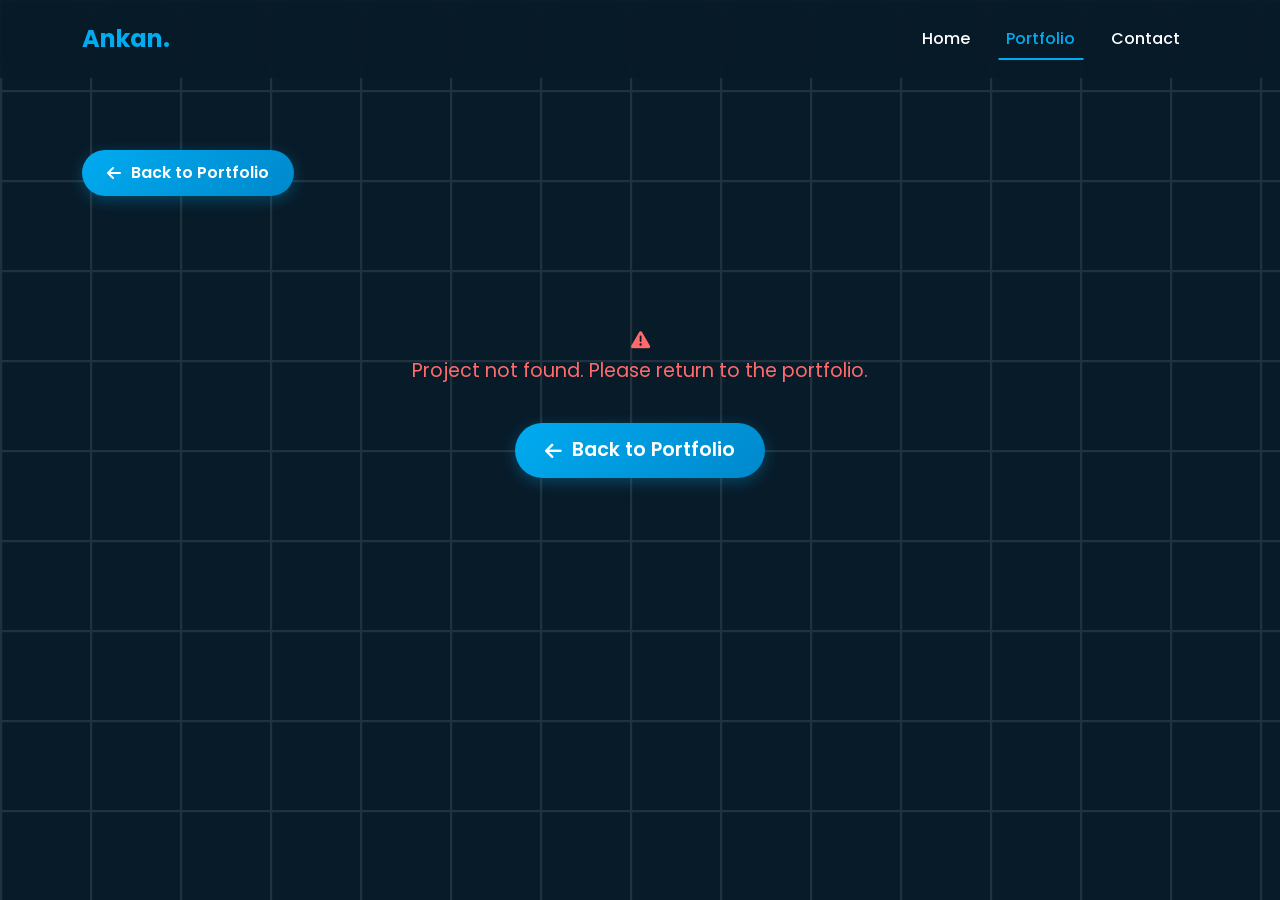
<file: projectDetails.html>
<!DOCTYPE html>
<html lang="en">

<head>
    <meta charset="UTF-8" />
    <meta name="viewport" content="width=device-width, initial-scale=1.0" />

    <!-- SEO Meta Tags -->
    <title>Project Details | Ankan Chakraborty - MERN Stack Developer</title>
    <meta name="description"
        content="Detailed information about Ankan Chakraborty's projects including tech stack, features, and achievements." />
    <meta name="keywords"
        content="Ankan Chakraborty Projects, Project Details, MERN Stack, React Native, Full Stack Development" />
    <meta name="author" content="Ankan Chakraborty" />
    <meta name="robots" content="index, follow" />
    <meta name="theme-color" content="#00abf0" />

    <!-- Canonical URL (Fallback) -->
    <link rel="canonical" href="https://www.ankanchakraborty.site/projectDetails.html" />

    <!-- Open Graph Meta Tags -->
    <meta property="og:type" content="website" />
    <meta property="og:url" content="https://www.ankanchakraborty.site/projectDetails.html" />
    <meta property="og:title" content="Project Details | Ankan Chakraborty - MERN Stack Developer" />
    <meta property="og:description" content="Detailed information about Ankan Chakraborty's projects including tech stack, features, and achievements." />
    <meta property="og:image" content="https://www.ankanchakraborty.site/images/AnkanPF.JPG" />

    <!-- Favicon -->
    <link rel="icon" type="image/x-icon" href="./Favicons/icon.ico" />

    <!-- External Libraries -->
    <link href="https://cdn.jsdelivr.net/npm/bootstrap@5.3.3/dist/css/bootstrap.min.css" rel="stylesheet" />
    <link href="https://cdnjs.cloudflare.com/ajax/libs/font-awesome/6.0.0/css/all.min.css" rel="stylesheet" />
    <link href="https://unpkg.com/aos@next/dist/aos.css" rel="stylesheet" />
    <link href="https://fonts.googleapis.com/css2?family=Poppins:wght@300;400;500;600;700;800&display=swap"
        rel="stylesheet" />

    <style>
        * {
            margin: 0;
            padding: 0;
            box-sizing: border-box;
        }

        body {
            font-family: "Poppins", sans-serif;
            line-height: 1.6;
            color: #ffffff;
            background: #081b29;
            overflow-x: hidden;
        }

        /* Background Animation */
        .bg-animation {
            position: fixed;
            top: 0;
            left: 0;
            width: 100%;
            height: 100%;
            z-index: -1;
            opacity: 0.1;
        }

        .bg-animation::before {
            content: "";
            position: absolute;
            top: 0;
            left: 0;
            width: 100%;
            height: 100%;
            background: url('data:image/svg+xml,<svg xmlns="http://www.w3.org/2000/svg" viewBox="0 0 100 100"><defs><pattern id="grid" width="10" height="10" patternUnits="userSpaceOnUse"><path d="M 10 0 L 0 0 0 10" fill="none" stroke="%23ffffff" stroke-width="0.5"/></pattern></defs><rect width="100" height="100" fill="url(%23grid)"/></svg>');
            animation: moveGrid 20s linear infinite;
        }

        @keyframes moveGrid {
            0% {
                transform: translateX(0) translateY(0);
            }

            100% {
                transform: translateX(10px) translateY(10px);
            }
        }



        /* Back Button */
        .back-btn {
            background: linear-gradient(135deg, #00abf0 0%, #0088cc 100%);
            border: none;
            padding: 10px 25px;
            border-radius: 50px;
            font-weight: 600;
            color: white;
            text-decoration: none;
            display: inline-flex;
            align-items: center;
            gap: 10px;
            transition: all 0.3s ease;
            box-shadow: 0 4px 15px rgba(0, 171, 240, 0.3);
            margin-top: 100px;
            margin-bottom: 30px;
        }

        .back-btn:hover {
            transform: translateY(-3px);
            box-shadow: 0 8px 25px rgba(0, 171, 240, 0.4);
            color: white;
        }

        /* Project Details Container */
        .project-details {
            padding: 50px 0;
            min-height: 100vh;
        }

        .project-header {
            margin-bottom: 3rem;
        }

        .project-title {
            font-size: 3rem;
            font-weight: 700;
            background: linear-gradient(135deg, #00abf0 0%, #ffffff 100%);
            -webkit-background-clip: text;
            -webkit-text-fill-color: transparent;
            background-clip: text;
            margin-bottom: 1rem;
        }

        .project-meta {
            display: flex;
            gap: 2rem;
            flex-wrap: wrap;
            margin-bottom: 2rem;
        }

        .meta-item {
            display: flex;
            align-items: center;
            gap: 10px;
            color: #b3b3b3;
            font-size: 1rem;
        }

        .meta-item i {
            color: #00abf0;
            font-size: 1.2rem;
        }

        .meta-item strong {
            color: #ffffff;
        }

        /* Content Sections */
        .content-section {
            background: rgba(255, 255, 255, 0.05);
            border: 1px solid rgba(255, 255, 255, 0.1);
            border-radius: 20px;
            padding: 2rem;
            margin-bottom: 2rem;
            backdrop-filter: blur(10px);
            transition: all 0.3s ease;
        }

        .content-section:hover {
            background: rgba(255, 255, 255, 0.08);
            border-color: rgba(0, 171, 240, 0.3);
            transform: translateY(-5px);
        }

        .section-title {
            font-size: 1.8rem;
            font-weight: 600;
            color: #00abf0;
            margin-bottom: 1.5rem;
            display: flex;
            align-items: center;
            gap: 10px;
        }

        .section-title i {
            font-size: 1.5rem;
        }

        .tech-stack {
            display: flex;
            flex-wrap: wrap;
            gap: 1rem;
        }

        .tech-badge {
            background: rgba(0, 171, 240, 0.1);
            border: 1px solid rgba(0, 171, 240, 0.3);
            padding: 8px 20px;
            border-radius: 50px;
            color: #00abf0;
            font-weight: 500;
            transition: all 0.3s ease;
        }

        .tech-badge:hover {
            background: rgba(0, 171, 240, 0.2);
            transform: translateY(-2px);
        }

        .features-list {
            list-style: none;
            padding: 0;
        }

        .features-list li {
            padding: 0.8rem 0;
            color: #ccc;
            display: flex;
            align-items: start;
            gap: 15px;
            border-bottom: 1px solid rgba(255, 255, 255, 0.05);
        }

        .features-list li:last-child {
            border-bottom: none;
        }

        .features-list li i {
            color: #00abf0;
            margin-top: 5px;
            font-size: 1rem;
        }

        .project-links {
            display: flex;
            gap: 1rem;
            flex-wrap: wrap;
        }

        .btn-primary-custom {
            background: linear-gradient(135deg, #00abf0 0%, #0088cc 100%);
            border: none;
            padding: 12px 30px;
            border-radius: 50px;
            font-weight: 600;
            color: white;
            text-decoration: none;
            display: inline-flex;
            align-items: center;
            gap: 10px;
            transition: all 0.3s ease;
            box-shadow: 0 4px 15px rgba(0, 171, 240, 0.3);
        }

        .btn-primary-custom:hover {
            transform: translateY(-3px);
            box-shadow: 0 8px 25px rgba(0, 171, 240, 0.4);
            color: white;
        }

        .btn-outline-custom {
            border: 2px solid #00abf0;
            color: #00abf0;
            padding: 10px 28px;
            border-radius: 50px;
            font-weight: 600;
            text-decoration: none;
            display: inline-flex;
            align-items: center;
            gap: 10px;
            transition: all 0.3s ease;
        }

        .btn-outline-custom:hover {
            background: #00abf0;
            color: #081b29;
            transform: translateY(-3px);
        }

        /* Responsive Design */
        @media (max-width: 768px) {
            .project-title {
                font-size: 2rem;
            }

            .project-meta {
                flex-direction: column;
                gap: 1rem;
            }

            .section-title {
                font-size: 1.5rem;
            }

            .back-btn {
                margin-top: 80px;
            }
        }

        /* Loading State */
        .loading {
            text-align: center;
            padding: 100px 0;
            color: #00abf0;
            font-size: 1.5rem;
        }

        .error-message {
            text-align: center;
            padding: 100px 0;
            color: #ff6b6b;
            font-size: 1.2rem;
        }
    </style>
    <script src="./js/navbar.js" defer></script>
    <script src="./js/scrollToTop.js" defer></script>
</head>

<body>
    <!-- Background Animation -->
    <div class="bg-animation"></div>

    <!-- Navigation -->
    <portfolio-navbar></portfolio-navbar>
    <scroll-to-top></scroll-to-top>

    <!-- Project Details Section -->
    <section class="project-details">
        <div class="container">
            <a href="./portfolio.html#projects" class="back-btn">
                <i class="fas fa-arrow-left"></i>
                Back to Portfolio
            </a>

            <div id="project-content">
                <div class="loading">
                    <i class="fas fa-spinner fa-spin"></i>
                    <p>Loading project details...</p>
                </div>
            </div>
        </div>
    </section>

    <!-- Bootstrap JS -->
    <script src="https://cdn.jsdelivr.net/npm/bootstrap@5.3.3/dist/js/bootstrap.bundle.min.js"></script>
    <!-- AOS JS -->
    <script src="https://unpkg.com/aos@next/dist/aos.js"></script>
    <script>
        // Initialize AOS
        AOS.init({
            duration: 1000,
            once: true,
            offset: 100,
        });

        // Extended Projects Data with detailed information
        const projectsDetailedData = {
            "healthcare-app-suite": {
                title: "Healthcare App Suite — IIIT Guwahati",
                duration: "May 2024 - Present",
                techStack: ["React Native", "Node.js", "MongoDB", "JWT", "Vercel", "Express.js", "REST APIs"],
                description: "Developed and maintained production-grade mobile and web applications for symptom-based appointments, health record monitoring, and connectivity between doctors, patients, and clinics. Collaborated with Institute of Breast Diseases, Kolkata to develop ME-App for breast cancer monitoring.",
                features: [
                    "Symptom-based appointment booking system with intelligent matching",
                    "Comprehensive health record monitoring and management",
                    "Real-time connectivity between doctors, patients, and clinics/hospitals",
                    "ME-App for breast cancer monitoring in collaboration with Institute of Breast Diseases, Kolkata",
                    "Secure authentication using JWT tokens",
                    "Cloud deployment on Vercel for scalability",
                    "TYD Doc app for healthcare professionals",
                    "tellyoudoc patient app for end users"
                ],
                links: [
                    { text: "TYD Doc on Play Store", url: "https://play.google.com/store/apps/details?id=com.tellyoudoctor.doc", icon: "fab fa-google-play" },
                    { text: "tellyoudoc on Play Store", url: "https://play.google.com/store/apps/details?id=com.tellyoudoc.patient", icon: "fab fa-google-play" },
                    { text: "ME-App on Play Store", url: "https://play.google.com/store/apps/details?id=com.tellyoudoc.meapp", icon: "fab fa-google-play" }
                ],
                achievements: [
                    "Successfully deployed production-grade applications serving real users",
                    "Collaborated with medical institution for specialized healthcare solution",
                    "Built scalable architecture handling multiple user roles"
                ]
            },
            "rag-chatbot": {
                title: "Retrieval Augmented Generation (RAG) Chatbot",
                duration: "January 2026",
                techStack: ["Python", "Gemini API", "Numpy", "Scikit-learn", "NLP", "Machine Learning"],
                description: "A Python project that uses retrieval augmented generation (RAG) to generate responses to user queries based on PDFs uploaded by the user.",
                features: [
                    "PDF document processing and text extraction",
                    "Semantic search using vector embeddings",
                    "Integration with Google's Gemini API for natural language generation",
                    "Context-aware response generation based on uploaded documents",
                    "Efficient retrieval using Numpy and Scikit-learn",
                    "User-friendly interface for document upload and querying"
                ],
                links: [
                    { text: "View on GitHub", url: "https://github.com/ankan-coder/chat-with-PDFs", icon: "fab fa-github" }
                ],
                achievements: [
                    "Implemented advanced RAG architecture for accurate information retrieval",
                    "Optimized vector search for fast query responses",
                    "Successfully integrated state-of-the-art LLM for natural conversations"
                ]
            },
            "rutag-cms": {
                title: "RUTAG — Rural Technology Action Group (IIT Guwahati)",
                duration: "August 2025 - September 2025",
                techStack: ["PHP", "MySQL", "PHPMailer", "jQuery", "Bootstrap", "HTML5", "CSS3"],
                description: "Developed a full-fledged Content Management System (CMS) with Admin Panel and Frontend website for RUTAG IIT Guwahati. Enabled dynamic content management for showcasing rural technology projects and facilitating collaborations.",
                features: [
                    "Comprehensive Admin Panel for content management",
                    "Dynamic frontend website with responsive design",
                    "Project showcase module for rural technology initiatives",
                    "Secure contact form with PHPMailer integration",
                    "Automated email responses for inquiries",
                    "Image and media management system",
                    "SEO-optimized pages for better visibility",
                    "User-friendly interface for non-technical administrators"
                ],
                links: [
                    { text: "Visit Live Website", url: "https://rutagiitg.in", icon: "fas fa-globe" }
                ],
                achievements: [
                    "Successfully deployed as official website for RUTAG IIT Guwahati",
                    "Enabled efficient management of rural technology projects",
                    "Facilitated collaboration between researchers and rural communities"
                ]
            },
            "artpriyo": {
                title: "Artpriyo – Photography Competition & Social Media App",
                duration: "2024 - 2025",
                techStack: ["React Native", "Node.js", "MongoDB", "JWT", "Firebase Cloud Messaging", "Razorpay", "Express.js"],
                description: "Built a mobile platform combining photography competitions and social networking. Developed role-based admin app and JWT-secured REST APIs. Integrated payment processing, automated winner evaluation, and real-time notifications.",
                features: [
                    "Photography competition creation and management by admins",
                    "Social networking features for user interaction",
                    "Real-time chat functionality between users",
                    "Role-based access control (Admin, User)",
                    "JWT-secured REST APIs for authentication and authorization",
                    "Razorpay integration for wallet top-ups",
                    "Direct UPI-based balance withdrawals",
                    "Automated winner evaluation using cron jobs",
                    "Automated prize money distribution to user wallets",
                    "Firebase Cloud Messaging (FCM) for push notifications",
                    "Photo submission and voting system",
                    "User profile management and social connections"
                ],
                links: [
                    { text: "View Project", url: "https://github.com/ankan-coder", icon: "fab fa-github" }
                ],
                achievements: [
                    "Built complete payment ecosystem with wallet and withdrawal features",
                    "Implemented automated competition management reducing manual work",
                    "Created engaging social platform for photography enthusiasts"
                ]
            },
            "seat-management": {
                title: "Seat Management System — IIT Guwahati RS Lab",
                duration: "2024 - 2025",
                techStack: ["PHP", "MySQL", "Bootstrap", "PHPMailer", "jQuery", "JavaScript"],
                description: "Designed and developed a web-based cubicle (seat) management system for IIT Guwahati laboratories with separate Student and Admin portals. Implemented comprehensive workflows for cubicle allocation and management.",
                features: [
                    "Separate portals for Students and Administrators",
                    "End-to-end cubicle request workflow",
                    "Cubicle allocation and reservation system",
                    "Cubicle release and reallocation functionality",
                    "Historical tracking of all cubicle assignments",
                    "Real-time status visualization of lab occupancy",
                    "Comprehensive Admin Dashboard with analytics",
                    "Lab management and configuration tools",
                    "Request approval/rejection workflow",
                    "Cubicle ledger for audit trails",
                    "Analytics reports and insights",
                    "CSV export functionality for data analysis",
                    "Automated email notifications via PHPMailer",
                    "Notifications for request submission, approval, and rejection"
                ],
                links: [
                    { text: "View Project", url: "https://github.com/ankan-coder", icon: "fab fa-github" }
                ],
                achievements: [
                    "Actively used within IIT Guwahati laboratories for daily operations",
                    "Streamlined cubicle allocation process reducing administrative overhead",
                    "Provided transparent system for students and administrators"
                ]
            },
            "bsrising": {
                title: "BSRising — Trading, Investment & Wealth Management",
                duration: "2025 - 2026",
                techStack: ["Next.js", "React", "Tailwind CSS", "Node.js", "Vercel", "SEO Optimization"],
                description: "Developed a premium wealth advisory and stock trading platform for BSRising India (SEBI License INH000019220) as a freelance project. Features custom client booking systems, responsive stock and mutual fund research trackers, and market analysis dashboards.",
                features: [
                    "Full content management system for financial analysts to post stock advisory details",
                    "Interactive SIP & Mutual Fund calculators built with React",
                    "SEBI license compliant disclosures and automated running ticker banner",
                    "Responsive consultant booking system and customer inquiry lead capture pipeline",
                    "High performance caching and optimized load time for real-time market updates"
                ],
                links: [
                    { text: "Visit Website", url: "https://www.bsrising.in/", icon: "fas fa-globe" }
                ],
                achievements: [
                    "Deployed the official digital advisory hub for SEBI-registered advisory BSRising India",
                    "Significantly boosted search engine ranking with semantic structure and custom metadata",
                    "Reduced customer consultation request latency with instant email and dashboard alerts"
                ]
            },
            "vsrising": {
                title: "VS Rising — NISM Certified Stock Market Mentorship",
                duration: "2025 - 2026",
                techStack: ["Next.js", "Tailwind CSS", "React", "NISM Integration", "JSON-LD Structured Schema", "Vercel"],
                description: "Created a stock market mentorship and proprietary trading advisory portal for VSRising Advisory (NISM Certified) as a freelance project. Integrates structured course catalogs, custom booking systems, and recommendation portals for prop trading firms.",
                features: [
                    "Course registration portal for Option Trading and Technical Analysis mentorship modules",
                    "Structured guide section recommending top Indian stock brokers (Zerodha Kite, Groww, Upstox)",
                    "Proprietary trading evaluation scaling guide for global prop firms (FTMO, FundedNext)",
                    "Fully-featured customer support integration via WhatsApp and automated response triggers",
                    "Robust JSON-LD structured schema integration for rich snippet index results"
                ],
                links: [
                    { text: "Visit Website", url: "https://www.vsrising.in/", icon: "fas fa-globe" }
                ],
                achievements: [
                    "Successfully launched premium landing hub for NISM-certified stock mentorship platform",
                    "Achieved maximum performance audit score on Next.js deployment",
                    "Streamlined 1-to-1 student mentorship signups via direct CRM integration"
                ]
            }
        };

        // Get project ID from URL parameter
        function getProjectId() {
            const urlParams = new URLSearchParams(window.location.search);
            return urlParams.get('project');
        }

        // Load and display project details
        function loadProjectDetails() {
            const projectId = getProjectId();
            const container = document.getElementById('project-content');

            if (!projectId || !projectsDetailedData[projectId]) {
                container.innerHTML = `
          <div class="error-message" data-aos="fade-up">
            <i class="fas fa-exclamation-triangle"></i>
            <p>Project not found. Please return to the portfolio.</p>
            <a href="./portfolio.html#projects" class="btn-primary-custom" style="margin-top: 20px;">
              <i class="fas fa-arrow-left"></i>
              Back to Portfolio
            </a>
          </div>
        `;
                return;
            }

            const project = projectsDetailedData[projectId];

            // Dynamically update document title and meta description for search crawlers
            document.title = `${project.title} | Project Details - Ankan Chakraborty`;
            const metaDescription = document.querySelector('meta[name="description"]');
            if (metaDescription) {
                metaDescription.setAttribute("content", project.description.substring(0, 150) + "...");
            }

            // Dynamically update keywords based on project details
            const metaKeywords = document.querySelector('meta[name="keywords"]');
            if (metaKeywords && project.techStack) {
                metaKeywords.setAttribute("content", `${project.title}, ${project.techStack.join(', ')}, Ankan Chakraborty Projects`);
            }

            // Dynamically update Open Graph Meta Tags
            const ogTitle = document.querySelector('meta[property="og:title"]');
            if (ogTitle) ogTitle.setAttribute("content", `${project.title} | Project Details`);

            const ogDescription = document.querySelector('meta[property="og:description"]');
            if (ogDescription) ogDescription.setAttribute("content", project.description.substring(0, 150) + "...");

            const ogUrl = document.querySelector('meta[property="og:url"]');
            if (ogUrl) ogUrl.setAttribute("content", `https://www.ankanchakraborty.site/projectDetails.html?project=${projectId}`);

            // Dynamically update Twitter Card Meta Tags
            const twitterTitle = document.querySelector('meta[name="twitter:title"]');
            if (twitterTitle) twitterTitle.setAttribute("content", `${project.title} | Project Details`);

            const twitterDescription = document.querySelector('meta[name="twitter:description"]');
            if (twitterDescription) twitterDescription.setAttribute("content", project.description.substring(0, 150) + "...");

            // Dynamically set canonical link to avoid duplicate parameter pages
            let canonicalLink = document.querySelector('link[rel="canonical"]');
            if (!canonicalLink) {
                canonicalLink = document.createElement('link');
                canonicalLink.rel = 'canonical';
                document.head.appendChild(canonicalLink);
            }
            canonicalLink.href = `https://www.ankanchakraborty.site/projectDetails.html?project=${projectId}`;

            // Dynamically inject JSON-LD Schema for rich search snippet indexing
            const schemaData = {
                "@context": "https://schema.org",
                "@type": "CreativeWork",
                "name": project.title,
                "description": project.description,
                "creator": {
                    "@type": "Person",
                    "name": "Ankan Chakraborty"
                },
                "programmingLanguage": project.techStack
            };
            let scriptTag = document.getElementById("projectSchema");
            if (!scriptTag) {
                scriptTag = document.createElement("script");
                scriptTag.id = "projectSchema";
                scriptTag.type = "application/ld+json";
                document.head.appendChild(scriptTag);
            }
            scriptTag.text = JSON.stringify(schemaData);

            const techStackHTML = project.techStack.map(tech => `<span class="tech-badge">${tech}</span>`).join('');
            const featuresHTML = project.features.map(feature => `<li><i class="fas fa-check-circle"></i><span>${feature}</span></li>`).join('');
            const linksHTML = project.links.map(link => `
        <a href="${link.url}" target="_blank" class="btn-primary-custom">
          <i class="${link.icon}"></i>
          ${link.text}
        </a>
      `).join('');
            const achievementsHTML = project.achievements ? project.achievements.map(achievement => `<li><i class="fas fa-trophy"></i><span>${achievement}</span></li>`).join('') : '';

            container.innerHTML = `
        <div class="project-header" data-aos="fade-up">
          <h1 class="project-title">${project.title}</h1>
          <div class="project-meta">
            <div class="meta-item">
              <i class="fas fa-calendar-alt"></i>
              <span><strong>Duration:</strong> ${project.duration}</span>
            </div>
          </div>
        </div>

        <div class="content-section" data-aos="fade-up" data-aos-delay="100">
          <h2 class="section-title">
            <i class="fas fa-info-circle"></i>
            Overview
          </h2>
          <p style="color: #ccc; font-size: 1.1rem; line-height: 1.8;">${project.description}</p>
        </div>

        <div class="content-section" data-aos="fade-up" data-aos-delay="200">
          <h2 class="section-title">
            <i class="fas fa-code"></i>
            Tech Stack
          </h2>
          <div class="tech-stack">
            ${techStackHTML}
          </div>
        </div>

        <div class="content-section" data-aos="fade-up" data-aos-delay="300">
          <h2 class="section-title">
            <i class="fas fa-list-check"></i>
            Key Features
          </h2>
          <ul class="features-list">
            ${featuresHTML}
          </ul>
        </div>

        ${achievementsHTML ? `
        <div class="content-section" data-aos="fade-up" data-aos-delay="400">
          <h2 class="section-title">
            <i class="fas fa-trophy"></i>
            Achievements
          </h2>
          <ul class="features-list">
            ${achievementsHTML}
          </ul>
        </div>
        ` : ''}

        <div class="content-section" data-aos="fade-up" data-aos-delay="500">
          <h2 class="section-title">
            <i class="fas fa-link"></i>
            Project Links
          </h2>
          <div class="project-links">
            ${linksHTML}
          </div>
        </div>
      `;
        }

        // Load project details on page load
        document.addEventListener('DOMContentLoaded', loadProjectDetails);
    </script>
</body>

</html>
</file>
